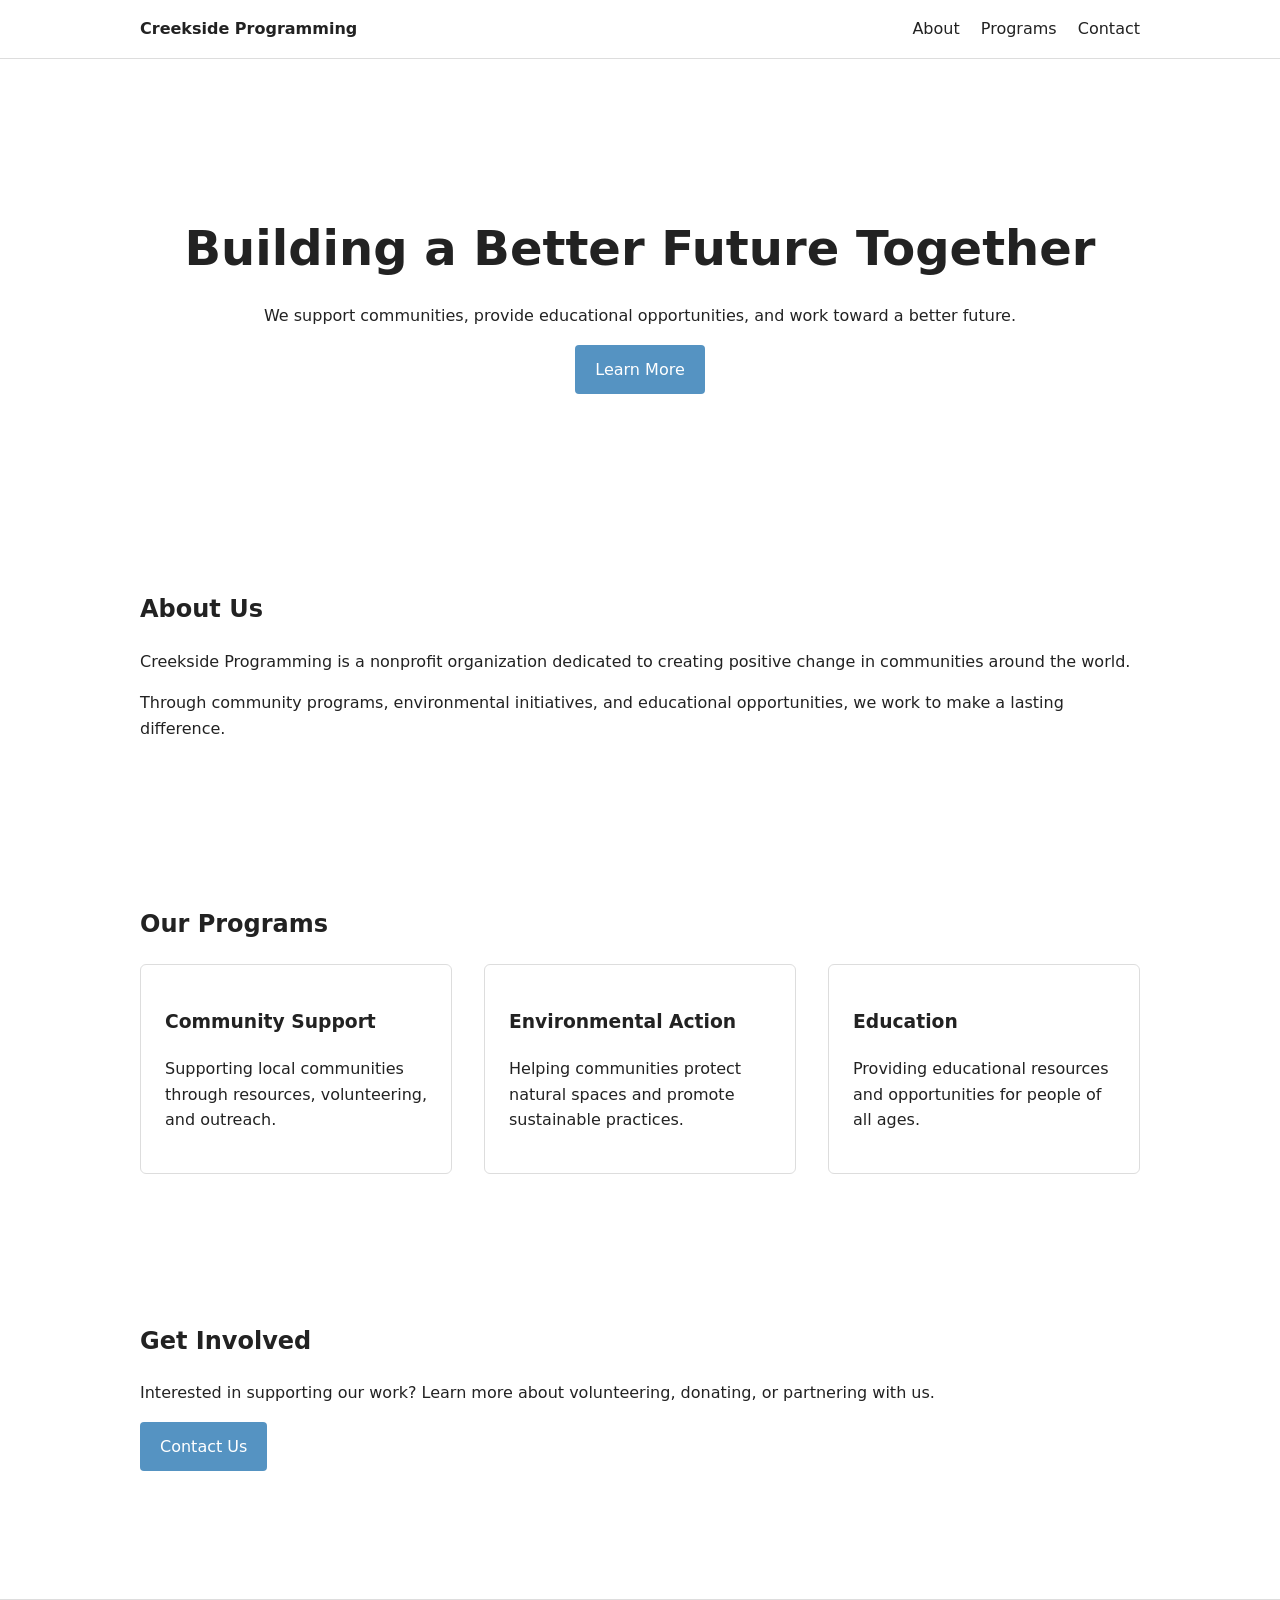
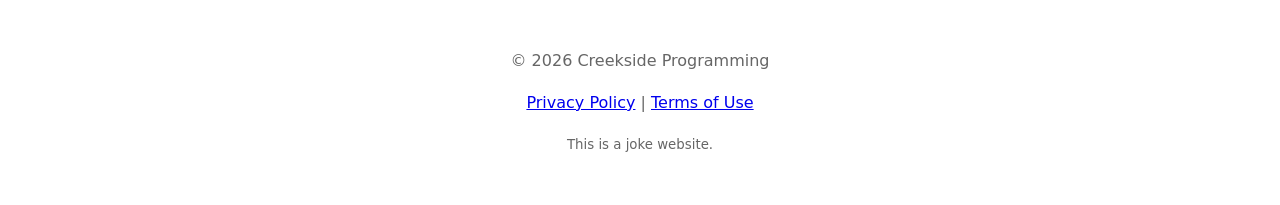
<file: index.html>
<!DOCTYPE html>
<html lang="en">
<head>
    <meta charset="UTF-8">
    <meta name="viewport" content="width=device-width, initial-scale=1.0">

    <title>Creekside Programming</title>
    <meta name="description" content="Creekside Programming is a non-profit organization dedicated to promoting programming skills among students.">

    <link rel="canonical" href="https://chsprogramming.org/">

    <meta property="og:title" content="Creekside Programming">
    <meta property="og:description" content="Creekside Programming is a non-profit organization dedicated to promoting programming skills among students.">
    <meta property="og:url" content="https://chsprogramming.org/">
    <meta property="og:type" content="website">

    <link rel="stylesheet" href="/style.css">
</head>

<body>

<header>
    <nav aria-label="Main navigation">
        <strong>Creekside Programming</strong>

        <div>
            <a href="#about">About</a>
            <a href="#programs">Programs</a>
            <a href="#contact">Contact</a>
        </div>
    </nav>
</header>

<main>

    <section class="hero">
        <h1>Building a Better Future Together</h1>

        <p>
            We support communities, provide educational opportunities,
            and work toward a better future.
        </p>

        <a class="button" href="#about">Learn More</a>
    </section>

    <section id="about">
        <h2>About Us</h2>

        <p>
            Creekside Programming is a nonprofit organization
            dedicated to creating positive change in communities
            around the world.
        </p>

        <p>
            Through community programs, environmental initiatives,
            and educational opportunities, we work to make a
            lasting difference.
        </p>
    </section>

    <section id="programs">
        <h2>Our Programs</h2>

        <div class="cards">

            <article class="card">
                <h3>Community Support</h3>
                <p>
                    Supporting local communities through resources,
                    volunteering, and outreach.
                </p>
            </article>

            <article class="card">
                <h3>Environmental Action</h3>
                <p>
                    Helping communities protect natural spaces
                    and promote sustainable practices.
                </p>
            </article>

            <article class="card">
                <h3>Education</h3>
                <p>
                    Providing educational resources and opportunities
                    for people of all ages.
                </p>
            </article>

        </div>
    </section>

    <section id="contact">
        <h2>Get Involved</h2>

        <p>Interested in supporting our work? Learn more about volunteering, donating, or partnering with us.</p>

        <a class="button" href="mailto:hello@chsprogramming.org">Contact Us</a>
    </section>

</main>

<footer>
    <p>&copy; 2026 Creekside Programming</p>
    <p>
        <a href="/privacy">Privacy Policy</a> |
        <a href="/terms">Terms of Use</a>
    </p>
    <p><small>This is a joke website.</small></p>
</footer>
</body>
</html>
</file>
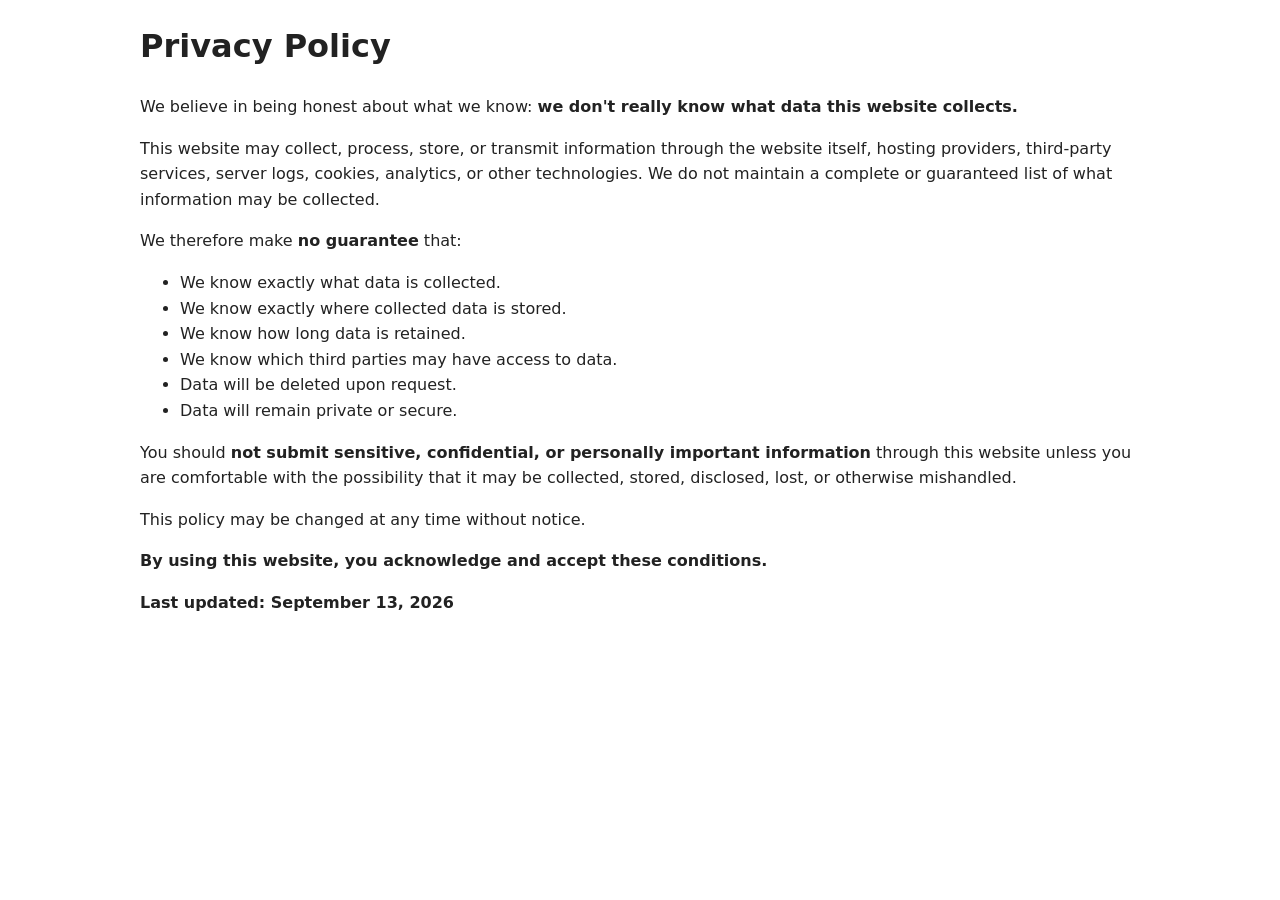
<file: privacy.html>
<!DOCTYPE html>
<html lang="en">
<head>
    <meta charset="UTF-8">
    <meta name="viewport" content="width=device-width, initial-scale=1.0">
    <title>CHS Programming Privacy Policy</title>

    <link rel="stylesheet" href="/style.css">
</head>
<body>
<main>
    <h1>Privacy Policy</h1>
    <p>We believe in being honest about what we know: <b>we don't really know what data this website collects.</b></p>
    <p>This website may collect, process, store, or transmit information through the website itself, hosting providers, third-party services, server logs, cookies, analytics, or other technologies. We do not maintain a complete or guaranteed list of what information may be collected.</p>
    <p>We therefore make <b>no guarantee</b> that:</p>
    <ul>
        <li>We know exactly what data is collected.</li>
        <li>We know exactly where collected data is stored.</li>
        <li>We know how long data is retained.</li>
        <li>We know which third parties may have access to data.</li>
        <li>Data will be deleted upon request.</li>
        <li>Data will remain private or secure.</li>
    </ul>
    <p>You should <b>not submit sensitive, confidential, or personally important information</b> through this website unless you are comfortable with the possibility that it may be collected, stored, disclosed, lost, or otherwise mishandled.</p>
    <p>This policy may be changed at any time without notice.</p>
    <p><b>By using this website, you acknowledge and accept these conditions.</b></p>
    <p>
        <strong>Last updated: September 13, 2026</strong>
    </p>
</main>
</body>
</html>
</file>
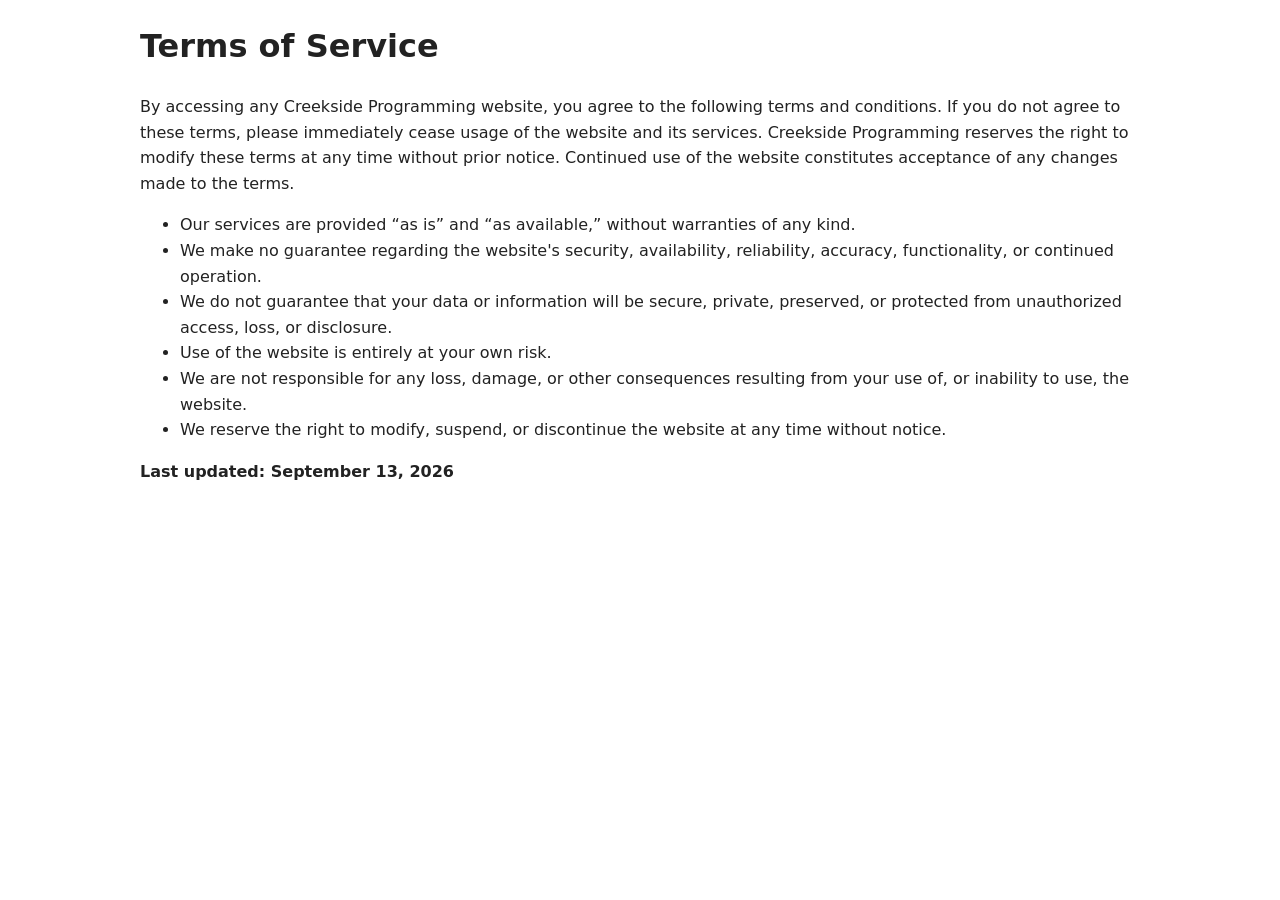
<file: terms.html>
<!DOCTYPE html>
<html lang="en">
<head>
    <meta charset="UTF-8">
    <meta name="viewport" content="width=device-width, initial-scale=1.0">
    <title>CHS Programming Terms of Service</title>

    <link rel="stylesheet" href="/style.css">
</head>
<body>
<main>
    <h1>Terms of Service</h1>
    <p>By accessing any Creekside Programming website, you agree to the following terms and conditions. If you do not agree to these terms, please immediately cease usage of the website and its services. Creekside Programming reserves the right to modify these terms at any time without prior notice. Continued use of the website constitutes acceptance of any changes made to the terms.</p>
    <ul>
        <li>Our services are provided “as is” and “as available,” without warranties of any kind.</li>
        <li>We make no guarantee regarding the website's security, availability, reliability, accuracy, functionality, or continued operation.</li>
        <li>We do not guarantee that your data or information will be secure, private, preserved, or protected from unauthorized access, loss, or disclosure.</li>
        <li>Use of the website is entirely at your own risk.</li>
        <li>We are not responsible for any loss, damage, or other consequences resulting from your use of, or inability to use, the website.</li>
        <li>We reserve the right to modify, suspend, or discontinue the website at any time without notice.</li>
    </ul>
    <p>
        <strong>Last updated: September 13, 2026</strong>
    </p>
</main>
</body>
</html>
</file>
<file: style.css>
body {
    margin: 0;
    font-family: system-ui, sans-serif;
    line-height: 1.6;
    color: #222;
    background: #fff;
}

header {
    padding: 1rem 2rem;
    border-bottom: 1px solid #ddd;
}

nav {
    max-width: 1000px;
    margin: auto;
    display: flex;
    justify-content: space-between;
    align-items: center;
}

nav a {
    margin-left: 1rem;
    color: inherit;
    text-decoration: none;
}

nav a:hover {
    text-decoration: underline;
}

main {
    max-width: 1000px;
    margin: auto;
    padding: 0 2rem;
}

section {
    padding: 4rem 0;
}

.hero {
    text-align: center;
    padding: 7rem 0;
}

.hero h1 {
    font-size: 3rem;
    margin-bottom: 1rem;
}

.button {
    display: inline-block;
    padding: 0.75rem 1.25rem;
    background: #5593c2;
    color: white;
    text-decoration: none;
    border-radius: 4px;
}

.button:hover {
    background: #3b7eb1;
}

.cards {
    display: grid;
    grid-template-columns: repeat(3, 1fr);
    gap: 2rem;
}

.card {
    padding: 1.5rem;
    border: 1px solid #ddd;
    border-radius: 6px;
}

footer {
    margin-top: 4rem;
    padding: 2rem;
    text-align: center;
    border-top: 1px solid #ddd;
    color: #666;
}

@media (max-width: 700px) {
    .cards {
        grid-template-columns: 1fr;
    }

    .hero h1 {
        font-size: 2.25rem;
    }
}
</file>
